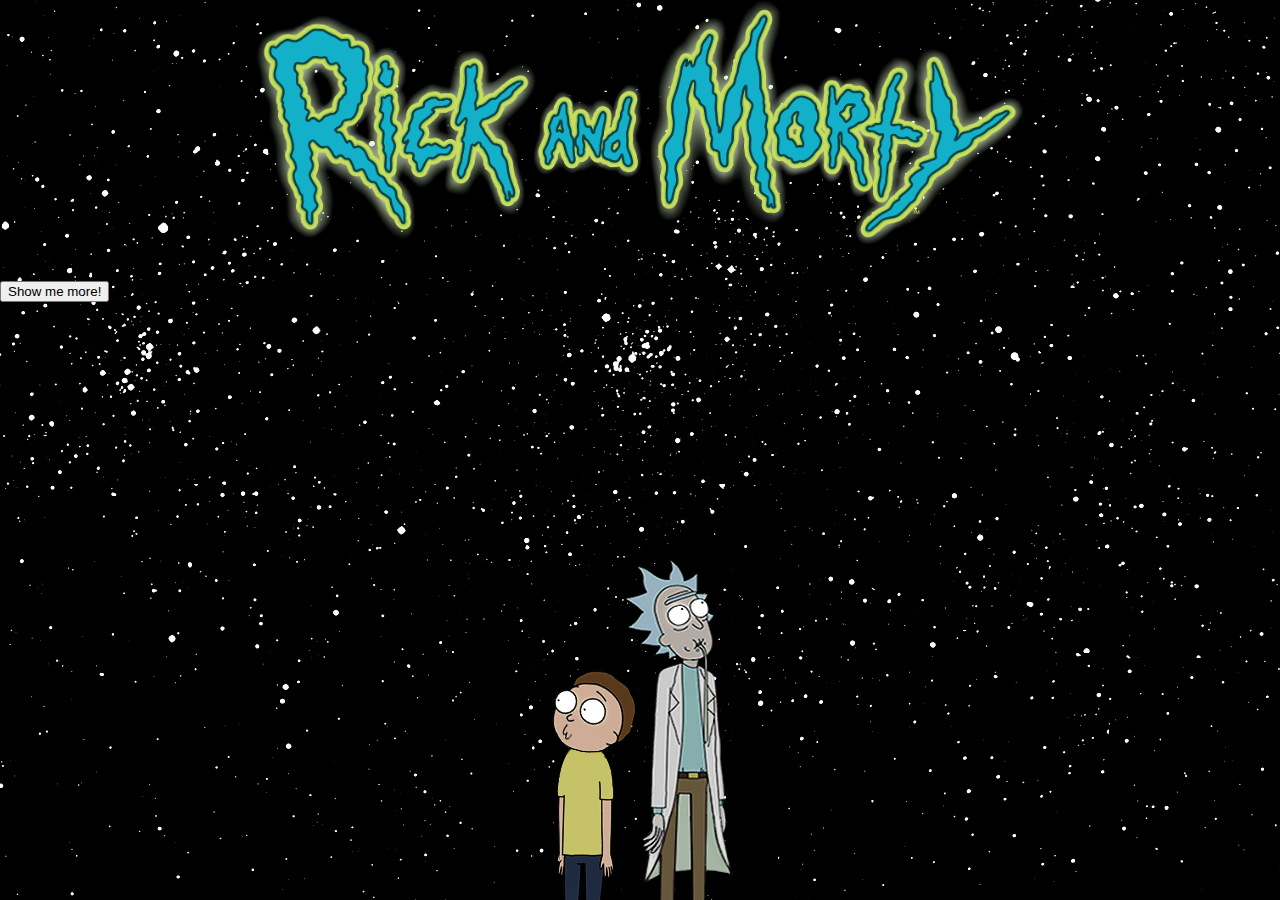
<file: index.html>
<!DOCTYPE html>
<html lang="en">

<head>
    <meta charset="UTF-8">
    <meta name="viewport" content="width=device-width, initial-scale=1.0">
    <title>RICKMORTY</title>
    <link rel="stylesheet" href="./styles.css"/>
</head>

<body>
    <div id="imageLogo" class="imageLogo"><img id="logo" src="./ASSETS/logo.png" alt="rick morty"></div>
    <div id="characters" class="container"></div>

    <button id="showMore">Show me more!</button>
    <script src="./index.js"></script>
</body>

</html>
</file>
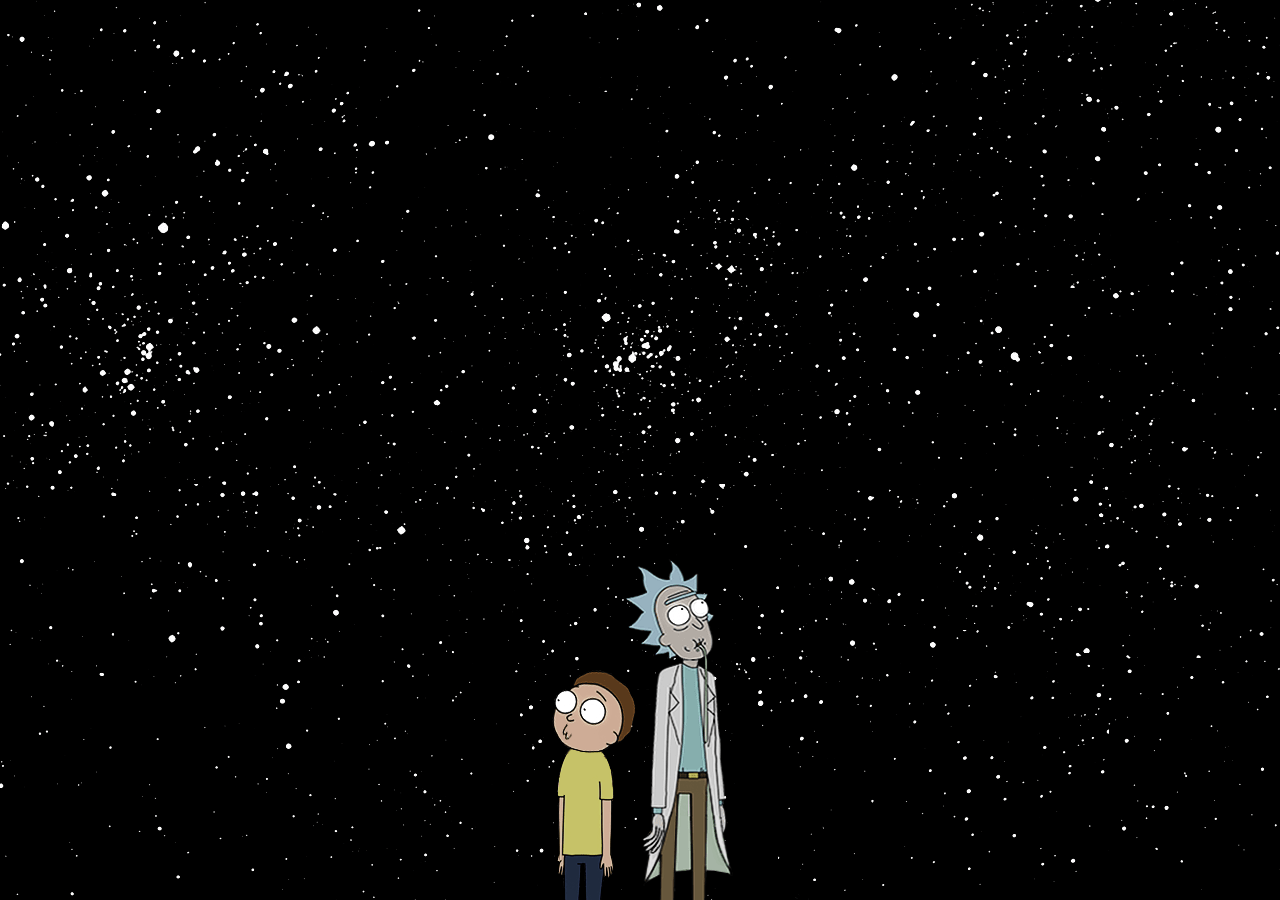
<file: character.html>
<!DOCTYPE html>
<html lang="en">
<head>
    <meta charset="UTF-8">
    <meta name="viewport" content="width=device-width, initial-scale=1.0">
    <link rel="stylesheet" href="./styles.css"/>

    <title>Document</title>
</head>
<body>
    <div id="characterSingleContainer"></div>
    <script src="./character.js"></script>
</body>
</html>
</file>
<file: styles.css>
body {
  margin: 0;
  font-family: 'Roboto', sans-serif;
  background-color: rgb(106, 106, 106);
  background-image: url("./ASSETS/831751.png");
  background-repeat: no-repeat;
  background-attachment: fixed;
  background-position: center;
  align-items: center;

}

h1,
h2,
h3,
h4,
h5,
h6 {
  margin: 0;
}

/* Utility classes */
.flex-center {
  display: flex;
  align-items: center;
  justify-content: space-between;
}

.mb-1 {
  margin-bottom: 1rem;
}

.regular {
  font-weight: 400;
}

.ellipsis {
  text-overflow: ellipsis;
  overflow: hidden;
  white-space: nowrap;
}

.capitalize {
  text-transform: capitalize;
}

/* HTML element classes */
.container {
  display: flex;
  align-items: center;
  flex-wrap: wrap;
  padding: 1rem;
  box-sizing: border-box;
  justify-content: space-between;

}
#logo{
    width:100%;
}
.card {
  margin: 1rem;
  border: 1px solid rgb(46, 46, 46);
  border-top-width: 2px;
  border-left-width: 2px;
  border-radius: 0.5rem;
  padding: 1rem;
  box-sizing: border-box;
  max-width: 300px;
  width: 100%;
  box-shadow: 4px 4px 5px 0px rgba(0, 0, 0, 0.5);
  text-align: center;
  background-color: rgb(228 240 239);
  color: rgb(44, 39, 39);
  align-items: center;

  transition: transform 200ms ease-in-out;
}

.card:hover {
  cursor: pointer;
  transform: scale(1.1);
}

.imageContainer {
  height: auto;
  border-radius: 0.5rem;
  box-shadow: 2px 2px 4px 0px rgba(0, 0, 0, 0.5);
}

.image{
    width: 100%;
    height:auto;
    object-fit: cover;
}

.species {
}

.gender {
}

.location {
}

.speciesGenderDiv , .nameStatusDiv{
    display: flex;
    justify-content: space-between;
    padding-top: 10px;
    padding-bottom: 10px;
}

div#imageLogo.imageLogo{
    width: 60%;
    height: auto;
    margin: auto;
}

.name{
    size:2 rem;
}

pageCharacter{
    width:50px;
    height: 50px;
    border-radius: 50%;
    background-color: black;
    display: flex;
    justify-content: flex-end;
}

.plus{
	border: 2px solid lightgrey;
	background-color: rgb(0, 0, 0);
	font-size: 16px;
	height: 2.5em;
	width: 2.5em;
	border-radius: 999px;
	position: relative;
}
</file>
